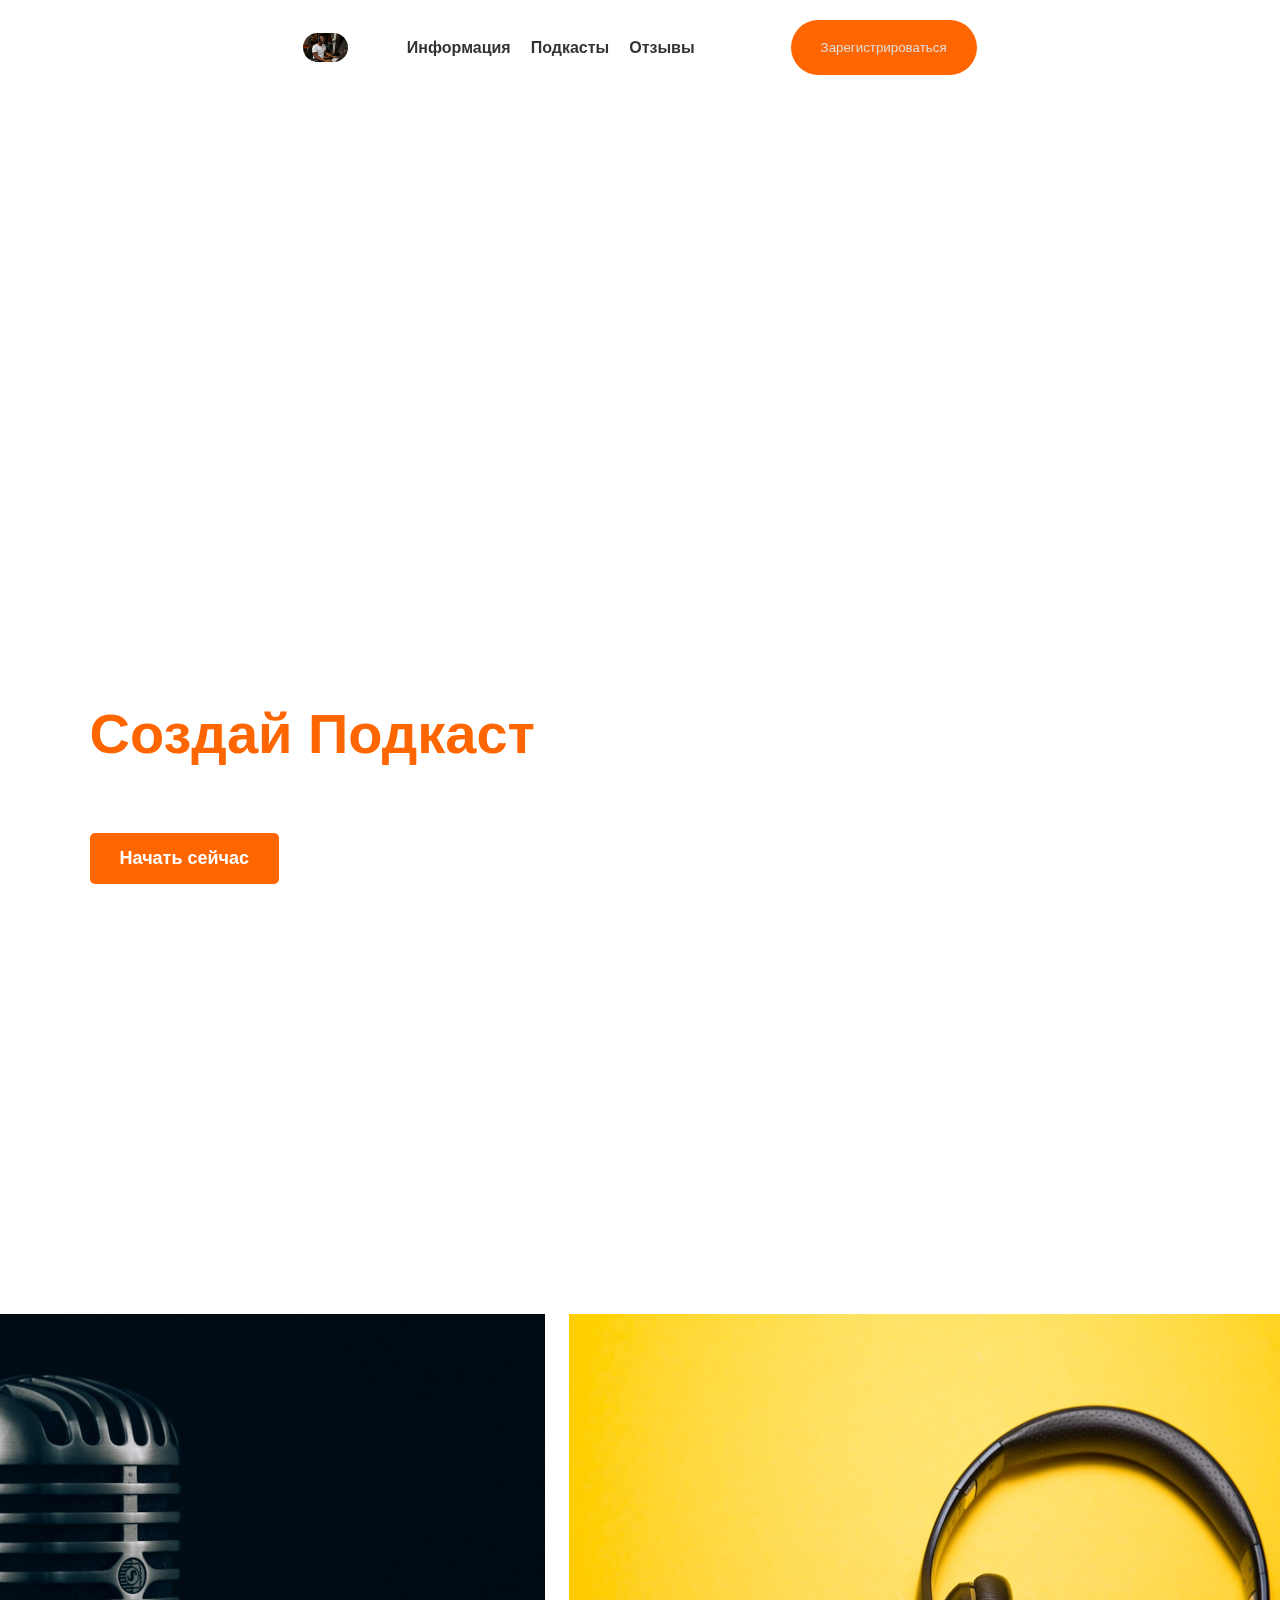
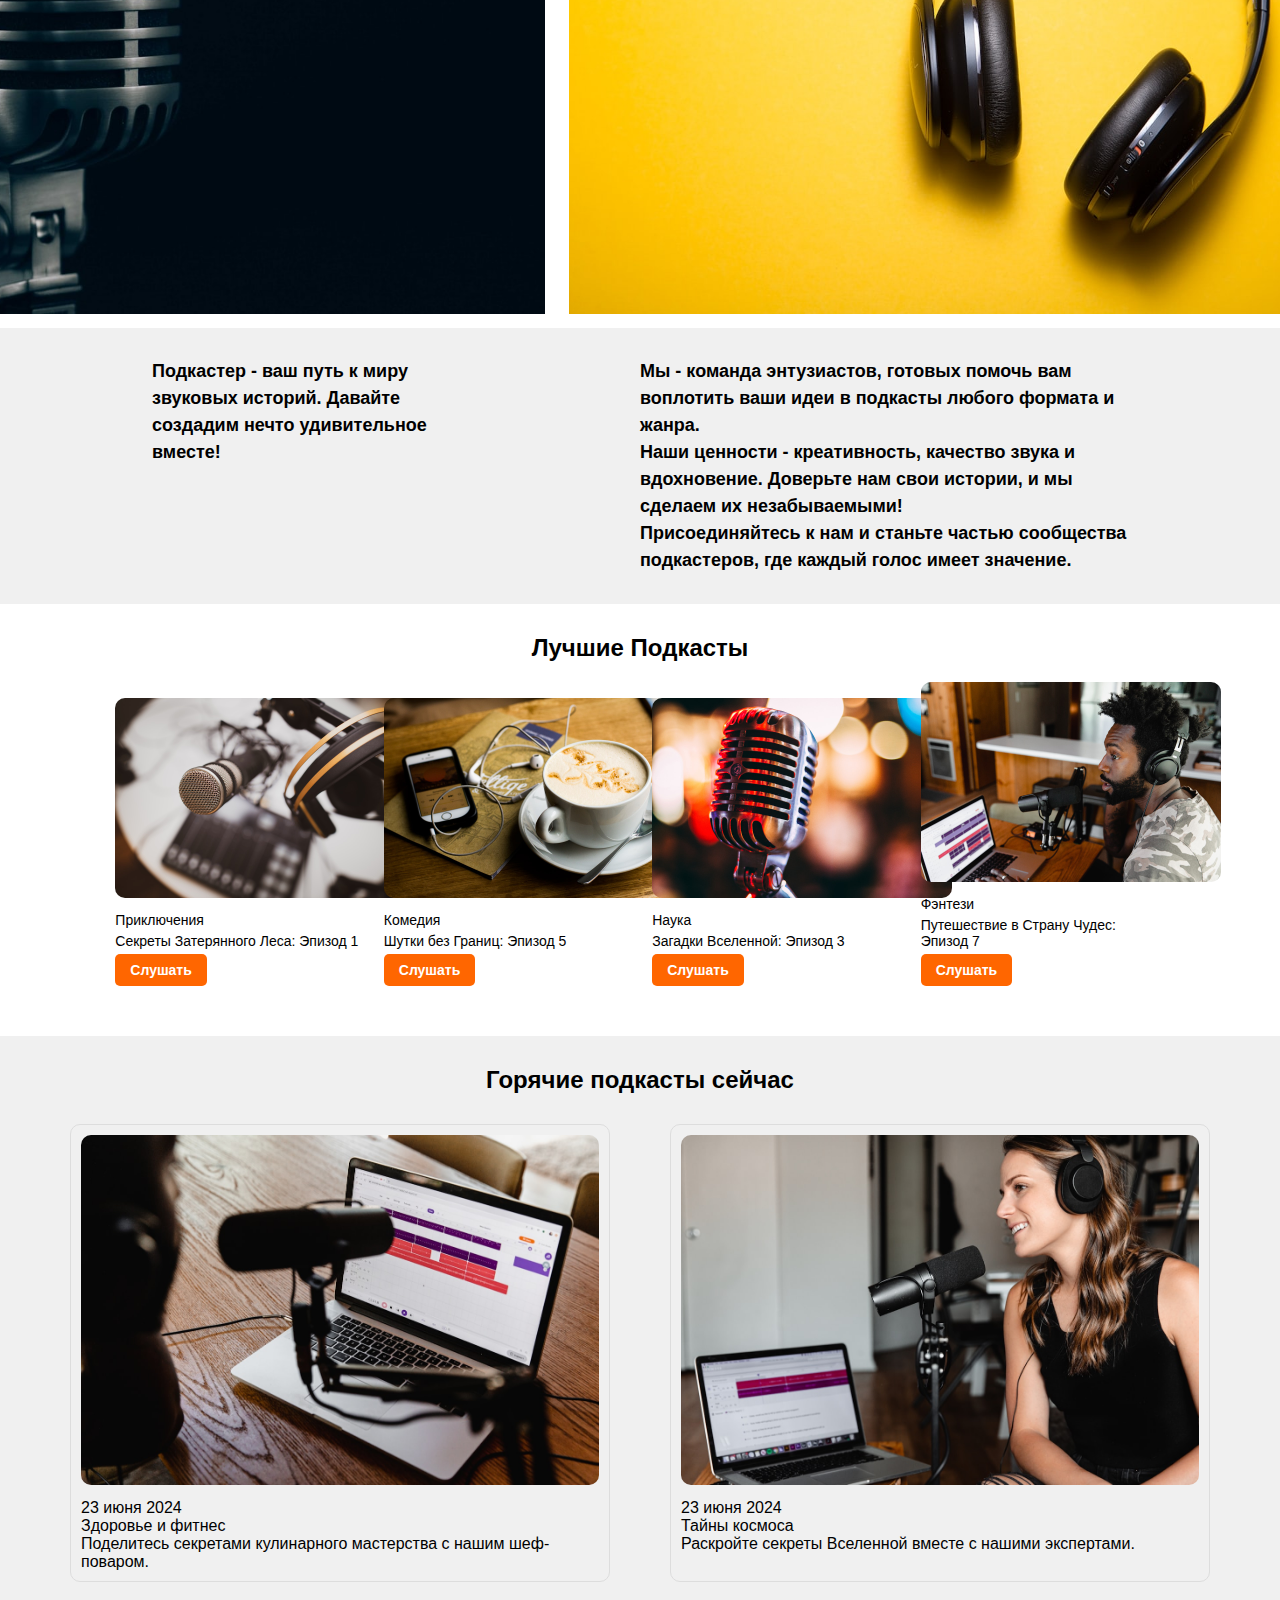
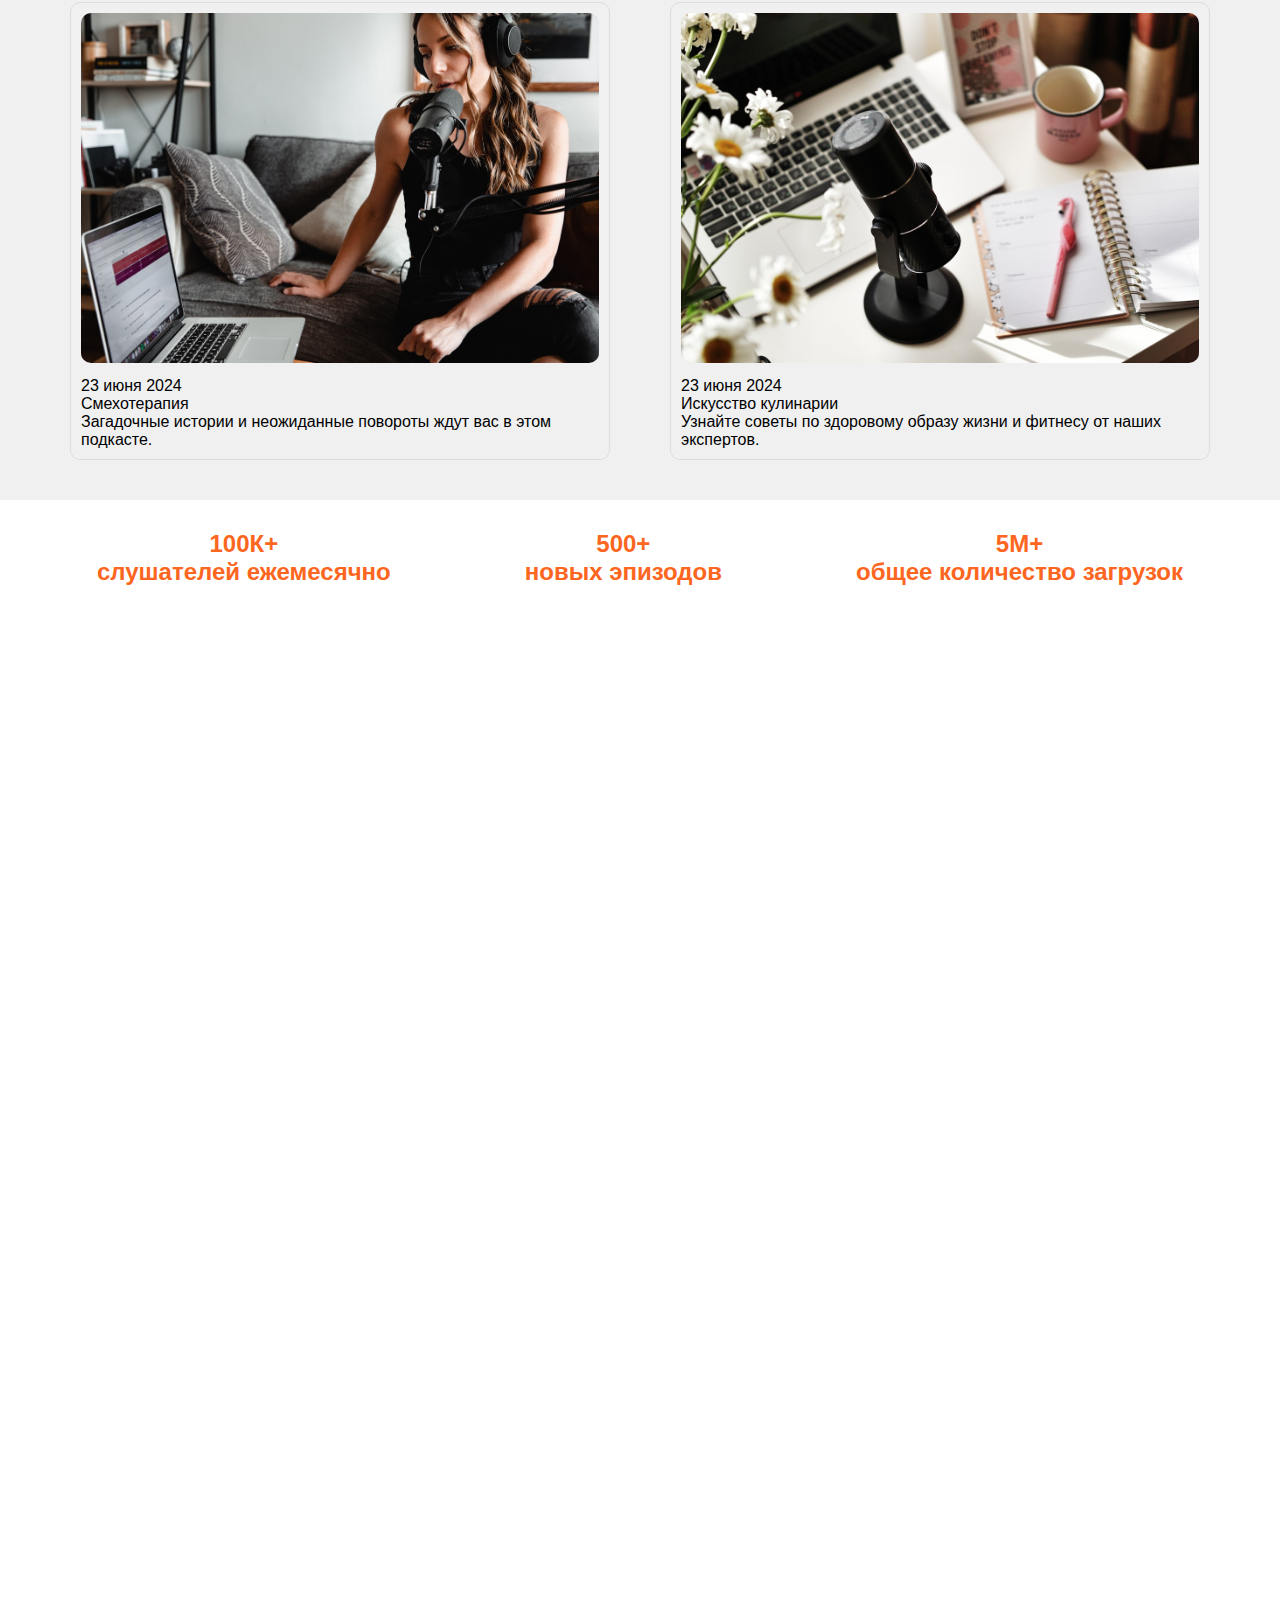
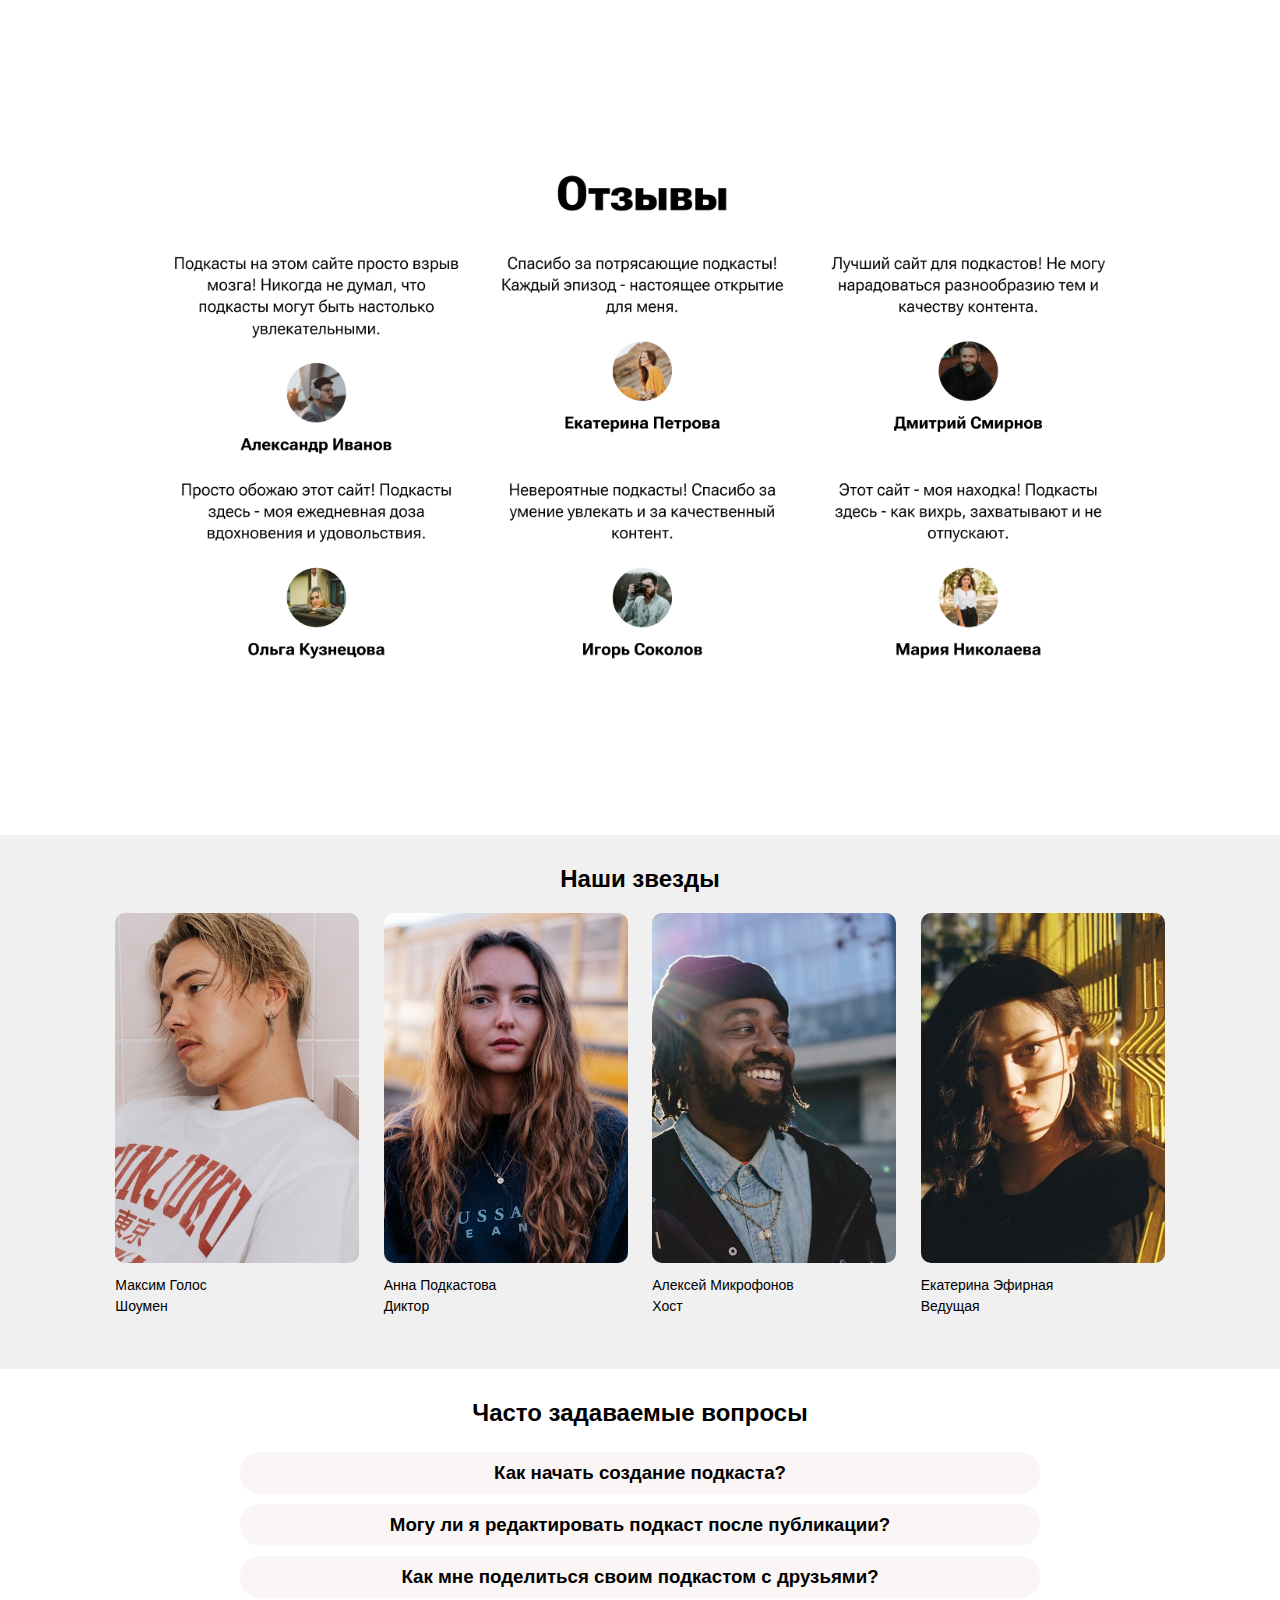
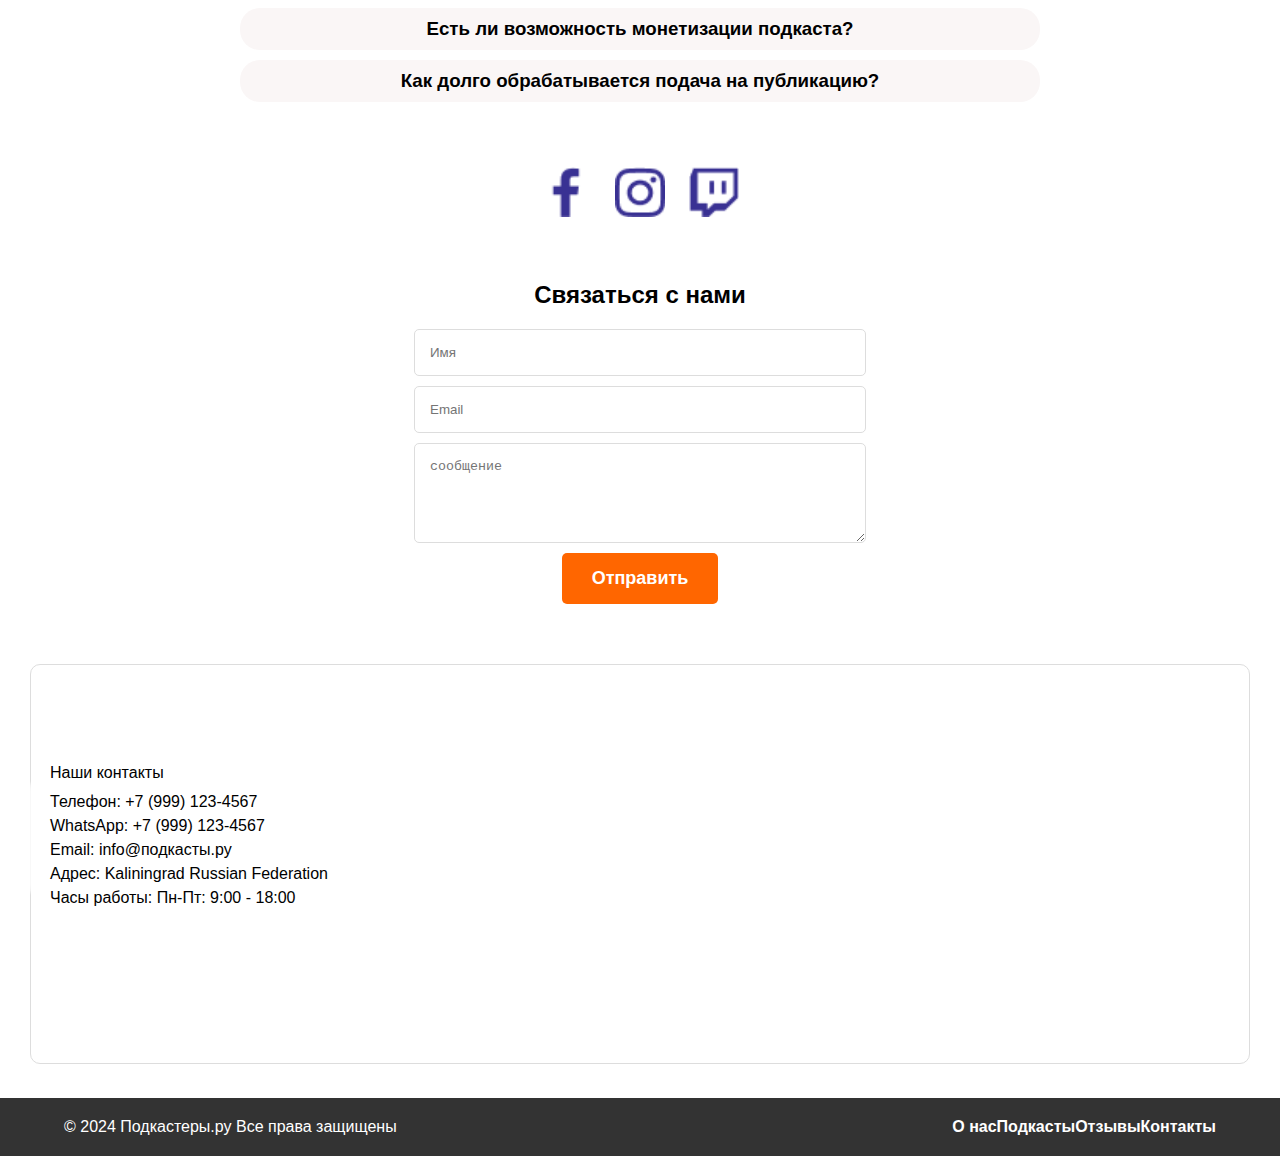
<file: index.html>
<!DOCTYPE html>
<html lang="en">
<head>
    <meta charset="UTF-8">
    <meta name="viewport" content="width=device-width, initial-scale=1.0">
    <title>Подкастер</title>
    <link rel="stylesheet" href="style.css">
</head>
<body>

    <header>
        <img class="header_Logo" src="src/1/Logo.jpeg" alt="">
        <nav>
            <li><a href="#map_info">Информация</a></li>
            <li><a href="#section_podk">Подкасты</a></li>
            <li><a href="#otzivi">Отзывы</a></li>
        </nav>
        <button class="header_but" onclick="window.location.href='regist.html'">
            <a>Зарегистрироваться</a>
          </button>
    </header>
    

    <main class="main">
        <div class="main_top">
            <div>
                <h1 class="main_zag">Создай Подкаст</h1>
            </div>
            <div>
                <p class="main_info">Погрузись в мир звуков и историй с нашим уникальным сервисом для создания подкастов!</p>
            </div>
            <div>
                <button class="main_but">Начать сейчас</button>
            </div>  
        </div>
        <div>
            <iframe class="mp4_top" width="560" height="315" src="https://www.youtube.com/embed/_VsKABxUA_8?autoplay=1&loop=1&playlist=_VsKABxUA_8&mute=1&controls=0&modestbranding=1&showinfo=0" title="YouTube video player" frameborder="0" allow="accelerometer; autoplay; clipboard-write; encrypted-media; gyroscope; picture-in-picture" allowfullscreen></iframe>
        </div>
    </main>

    <section class="section_top">
        <div class="slider">
            <img src="src/3/1.jpeg" alt="Image 1">
            <img src="src/3/2.jpeg" alt="Image 2">
            <img src="src/3/3.jpeg" alt="Image 3">
            <img src="src/3/4.jpeg" alt="Image 4">
            <img src="src/3/5.jpeg" alt="Image 5">
            <img src="src/3/6.jpeg" alt="Image 6">
            <img src="src/3/7.jpeg" alt="Image 7">
          </div>
    </section>

    <section class="section_text">
        <div class="section_text_item">
            <p>
                Подкастер - ваш путь к миру<br>
                звуковых историй. Давайте<br>
                создадим нечто удивительное<br>
                вместе!<br>
            </p>
        </div>
        <div class="section_text_item">
            <p>
                Мы - команда энтузиастов, готовых помочь вам воплотить
                ваши идеи в подкасты любого формата и жанра.<br>
            
                Наши ценности - креативность, качество звука и
                вдохновение. Доверьте нам свои истории, и мы сделаем их
                незабываемыми!<br>
            
                Присоединяйтесь к нам и станьте частью сообщества
                подкастеров, где каждый голос имеет значение.<br>
            </p>
        </div>
    </section>

    <section class="section_podk">
        <p class="section_podk_zag">Лучшие Подкасты</p>
        <div class="section_podk_item">
            <img src="src/5/1.jpeg" alt="">
            <p class="section_podk_item_text">Приключения</p>
            <p class="section_podk_item_text">Секреты Затерянного
                Леса: Эпизод 1</p>
            <button class="section_podk_item_but">Слушать</button>
        </div>
        <div class="section_podk_item">
            <img src="src/5/2.jpeg" alt="">
            <p class="section_podk_item_text">Комедия</p>
            <p class="section_podk_item_text">Шутки без Границ:
                Эпизод 5</p>
            <button class="section_podk_item_but">Слушать</button>
        </div>
        <div class="section_podk_item">
            <img src="src/5/3.jpeg" alt="">
            <p class="section_podk_item_text">Наука</p>
            <p class="section_podk_item_text">Загадки Вселенной:
                Эпизод 3</p>
            <button class="section_podk_item_but">Слушать</button>
        </div>
        <div class="section_podk_item">
            <img src="src/5/4.jpeg" alt="">
            <p class="section_podk_item_text">Фэнтези</p>
            <p class="section_podk_item_text">Путешествие в
                Страну Чудес: Эпизод
                7</p>
            <button class="section_podk_item_but">Слушать</button>
        </div>
    </section>

    <section id="section_podk" class="section_podk_top">
        <p class="section_podk_top_zag">Горячие подкасты
            сейчас</p>
        <div class="section_podk_top_item">
            <div class="section_podk_top_item_text">
                <img src="src/4/1.jpeg" alt="">
                <p>23 июня 2024</p>
                <p>Здоровье и фитнес</p>
                <p>Поделитесь секретами кулинарного мастерства с нашим
                    шеф-поваром.</p>
            </div>
            <div class="section_podk_top_item_text">
                <img src="src/4/2.jpeg" alt="">
                <p>23 июня 2024</p>
                <p>Тайны космоса</p>
                <p>Раскройте секреты Вселенной вместе с нашими
                    экспертами.</p>
            </div>
        </div>

        <div class="section_podk_top_item">
            <div class="section_podk_top_item_text">
                <img src="src/4/3.jpeg" alt="">
                <p>23 июня 2024</p>
                <p>Смехотерапия</p>
                <p>Загадочные истории и неожиданные повороты ждут вас в
                    этом подкасте.</p>
            </div>
            <div class="section_podk_top_item_text">
                <img src="src/4/4.jpeg" alt="">
                <p>23 июня 2024</p>
                <p>Искусство кулинарии</p>
                <p>Узнайте советы по здоровому образу жизни и фитнесу от
                    наших экспертов.</p>
            </div>
        </div>

    </section>

    <section class="section_top_numbers">
        <div class="section_top_numbers_item">
            <p class="section_top_numbers_item_text">100К+</p>
            <p class="section_top_numbers_item_text">слушателей ежемесячно</p>
        </div>
        <div class="section_top_numbers_item">
            <p class="section_top_numbers_item_text">500+</p>
            <p class="section_top_numbers_item_text">новых эпизодов</p>
        </div>
        <div class="section_top_numbers_item">
            <p class="section_top_numbers_item_text">5M+</p>
            <p class="section_top_numbers_item_text">общее количество загрузок</p>
        </div>
    </section>

    <section class="section_mp4">
        <iframe class="mp4_butom" width="560" height="315"  src="https://www.youtube.com/embed/4czgXZcAFKw?autoplay=1&loop=1&playlist=4czgXZcAFKw&mute=1&controls=0&modestbranding=1&showinfo=0" title="YouTube video player" frameborder="0" allow="accelerometer; autoplay; clipboard-write; encrypted-media; gyroscope; picture-in-picture" allowfullscreen></iframe>
    </section>

    <section id="otzivi" class="section_otz">
        <img src="src/Otz/otz.png" alt="">
    </section>

    <section class="section_stars">
        <p class="section_stars_zag">Наши звезды</p>
        <div class="section_stars_item">
            <img src="src/7/1.jpeg" alt="">
            <p class="section_stars_item_text">Максим Голос</p>
            <p class="section_stars_item_text">Шоумен</p>
        </div>
        <div class="section_stars_item">
            <img src="src/7/2.jpeg" alt="">
            <p class="section_stars_item_text">Анна Подкастова</p>
            <p class="section_stars_item_text">Диктор</p>
        </div>
        <div class="section_stars_item">
            <img src="src/7/3.jpeg" alt="">
            <p class="section_stars_item_text">Алексей Микрофонов</p>
            <p class="section_stars_item_text">Хост</p>
        </div>
        <div class="section_stars_item">
            <img src="src/7/4.jpeg" alt="">
            <p class="section_stars_item_text">Екатерина Эфирная</p>
            <p class="section_stars_item_text">Ведущая</p>
        </div>
    </section>

    <section class="section_questions">
        <div class="container">
          <h2 class="section_questions_zag">Часто задаваемые вопросы</h2>
          <div class="question">
            <h3 class="question_zag">Как начать создание подкаста?</h3>
            <div class="answer">
              Для начала выберите тему и пригласите гостей!
            </div>
          </div>
          <div class="question">
            <h3 class="question_zag">Могу ли я редактировать подкаст после публикации?</h3>
            <div class="answer">
              Конечно! Воспользуйтесь нашим редактором и вносите изменения в любое время.
            </div>
          </div>
          <div class="question">
            <h3 class="question_zag">Как мне поделиться своим подкастом с друзьями?</h3>
            <div class="answer">
              Просто скопируйте ссылку на ваш эпизод и отправьте им!
            </div>
          </div>
          <div class="question">
            <h3 class="question_zag">Есть ли возможность монетизации подкаста?</h3>
            <div class="answer">
              Да, у нас есть партнерская программа для монетизации вашего контента!
            </div>
          </div>
          <div class="question">
            <h3 class="question_zag">Как долго обрабатывается подача на публикацию?</h3>
            <div class="answer">
              Обычно мы рассматриваем заявки в течение 24 часов.
            </div>
          </div>
        </div>
      </section>

    <section class="section_ico">
        <p></p>
        <a href=""><img src="src/ico/Icon1.png" alt=""></a>
        <a href=""><img src="src/ico/Icon2.png" alt=""></a>
        <a href=""><img src="src/ico/Icon3.png" alt=""></a>
    </section>

    <section id="questions" class="section_form">
        <div class="container">
            <h1 class="section_form_zag">Связаться с нами</h1>
          
            <input type="text" placeholder="Имя" required>
            <input type="email" placeholder="Email" required>
            <textarea placeholder="сообщение" required></textarea>
            <button type="submit" class="section_form_but">Отправить</button>
          </div>
    </section>


    <section id="map_info" class="section_map">
        <div class="section_map_text">
            <p>Наши контакты</p>
            <p>
                Телефон: +7 (999) 123-4567<br>
                WhatsApp: +7 (999) 123-4567<br>
                Email: info@подкасты.ру<br>
                Адрес: Kaliningrad Russian Federation<br>
                Часы работы: Пн-Пт: 9:00 - 18:00<br>
            </p>
        </div>
        <iframe class="Map" src="https://yandex.ru/map-widget/v1/?um=constructor%3A82c6f3ce0212e9d070335b5d3519e6e419ddb559f49603e19635d6a5f5e6320c&amp;source=constructor" width="100%" height="600" frameborder="0"></iframe>
    </section>

    <footer>
        <div class="footer_copyright">
            <p>© 2024 Подкастеры.ру Все права защищены</p>
        </div>
        <div class="footer_nav">
            <a href="">О нас</a>
            <a href="">Подкасты</a>
            <a href="">Отзывы</a>
            <a href="">Контакты</a>
        </div>
    </footer>


    <script>
        const questions = document.querySelectorAll('.question');

        questions.forEach(question => {
        question.addEventListener('click', () => {
            question.classList.toggle('active');
            const answer = question.querySelector('.answer');
            if (question.classList.contains('active')) {
            answer.style.display = 'block';
            } else {
            answer.style.display = 'none';
            }
        });
        });
    </script>

    <script>
        // Get the slider container and images
        const slider = document.querySelector('.slider');
        const images = slider.querySelectorAll('img');

        // Set the animation speed ( pixels per second )
        const speed = 5;

        // Set the initial translateX value
        let translateX = 0;

        // Function to move the images
        function moveImages() {
        // Update the translateX value
        translateX -= speed;

        // Move the images to the left
        images.forEach((image) => {
            image.style.transform = `translateX(${translateX}px)`;
        });

        // Check if we've reached the beginning of the slider
        if (translateX < -images[0].offsetWidth * (images.length - 1)) {
            // Reset the translateX value to 0
            translateX = 0;
        }
        }

        // Call the moveImages function every 16ms ( approx. 60fps )
        setInterval(moveImages, 16);
    </script>
</body>
</html>
</file>
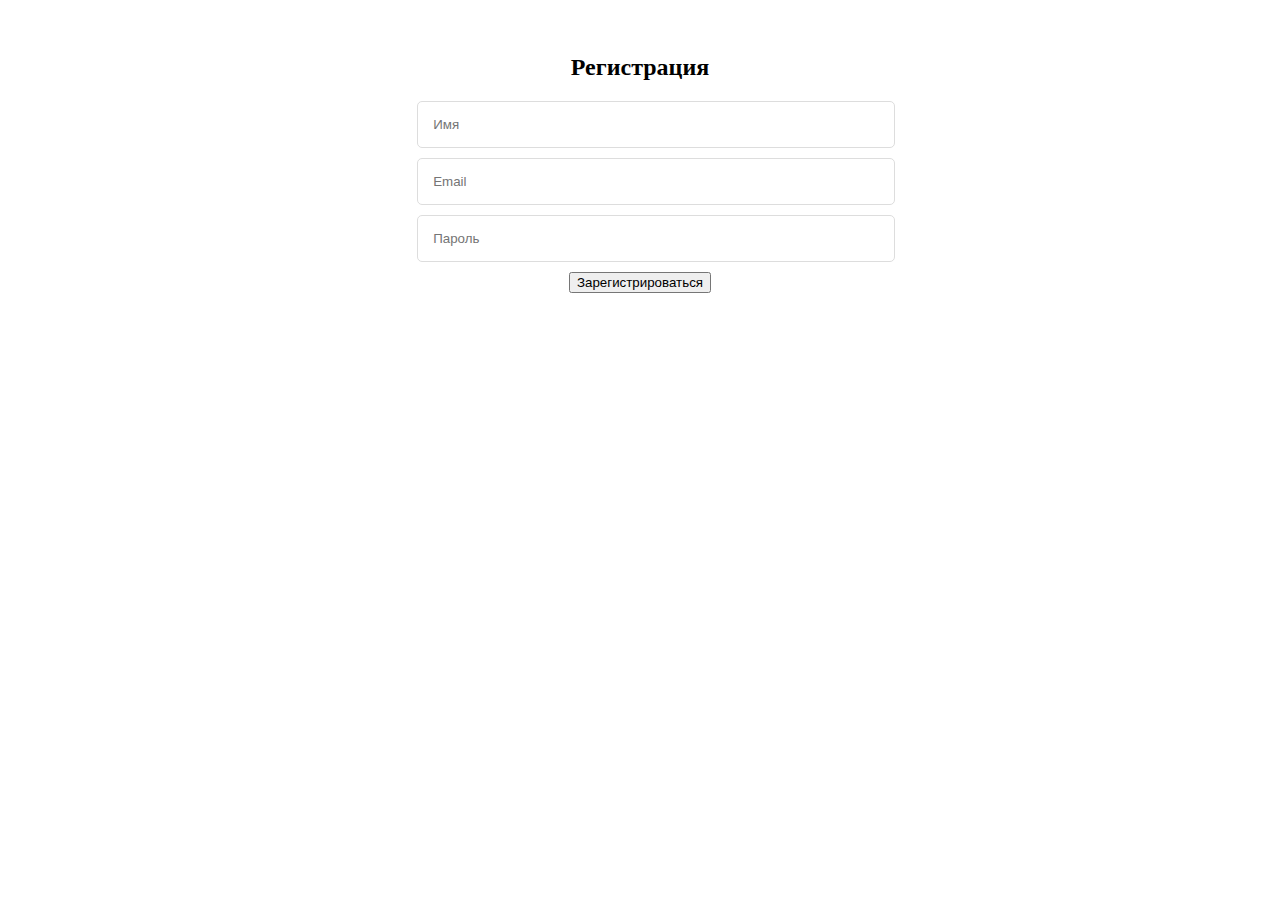
<file: regist.html>
<!DOCTYPE html>
<html lang="en">
<head>
    <meta charset="UTF-8">
    <meta name="viewport" content="width=device-width, initial-scale=1.0">
    <title>Document</title>
</head>
<body>
    <section id="questions" class="section_form">
        <div class="container">
            <h1 class="section_form_zag">Регистрация</h1>
          
            <input type="text" placeholder="Имя" required>
            <input type="email" placeholder="Email" required>
            <input type="password" placeholder="Пароль" required>
            <button class="header_but" onclick="window.location.href='index.html'">
                <a>Зарегистрироваться</a>
              </button>
          </div>
    </section>

    <style>
/* Форма обратной связи */
.section_form {
    padding: 30px;
    text-align: center;
    margin-left: 30%;
    margin-right: 30%;
}

.section_form_zag {
    font-size: 24px;
    font-weight: bold;
    margin-bottom: 20px;
}

.section_form input,
.section_form textarea {
    width: 100%;
    padding: 15px;
    margin-bottom: 10px;
    border: 1px solid #ddd;
    border-radius: 5px;
}

.section_form textarea {
    resize: vertical;
    height: 100px;
}

.section_form_but {
    background-color: #ff6600;
    color: #fff;
    padding: 15px 30px;
    border: none;
    border-radius: 5px;
    cursor: pointer;
    font-size: 18px;
    font-weight: bold;
    transition: background-color 0.3s;
}

.section_form_but:hover {
    background-color: #ff8000;
}

    </style>
</body>
</html>
</file>
<file: style.css>
/* Общие стили */
* {
    margin: 0;
    padding: 0;
    box-sizing: border-box;
}

body {
    font-family: Arial, sans-serif;
    background-color: #ffffff;
}

/* Шапка */
header {
    background-color: #ffffffce;
    top: 10px;
    padding: 10px;
    margin-left: 20%;
    margin-right: 20%;
    border-radius: 50px;
    display: flex;
    justify-content: space-between;
    align-items: center;
    position: fixed;
    z-index: 5;
}

.header_Logo {
    width: 6%;
    margin-left: 5%;
    border-radius: 50px;
}

nav {
    display: flex;
    list-style: none;
    margin-right: 5%;
    gap: 20px;
}


nav a {
    text-decoration: none;
    color: #333;
    font-weight: bold;
}

.header_but {
    background-color: #ff6600;
    color: #fff;
    padding: 20px 30px;
    border: none;
    border-radius: 50px;
    cursor: pointer;
    margin-right: 5%;
}

.header_but a{
    color: #ddd;
    text-decoration: none;
}

/* Основной контент */
.main_top{
    position: absolute;
    top: 75%;
    left: 5%;
    border-radius: 30px;
    padding: 2%;
}

.main {
    padding: 50px;
}

.main_zag {
    font-size: 56px;
    font-weight: bold;
    margin-bottom: 20px;
    color: #ff6600;
}

.main_info {
    font-size: 18px;
    line-height: 1.5;
    margin-bottom: 20px;
    color: #fff;
}

.main_but {
    background-color: #ff6600;
    color: #fff;
    padding: 15px 30px;
    border: none;
    border-radius: 5px;
    cursor: pointer;
    font-size: 18px;
    font-weight: bold;
    transition: background-color 0.3s;
}

.main_but:hover {
    background-color: #555;
}

.mp4_top {
    margin: -50px;
    width: 2300px;
    height: 1300px;
}

.section_top{
    display: flex;
    flex-direction: row;
    justify-content: center;
    align-items: center;

}

.section_top img{
    width: 100%;
    height: 100%;
}

/* Style the slider container */
.slider {
    position: relative;
    width: 100%; /* adjust the width to your needs */
    height: 50%; /* adjust the height to your needs */
    overflow: hidden;
    white-space: nowrap; /* make the images inline */
  }
  
  /* Style the slider images */
  .slider img {
    width: 800px; /* adjust the width to your needs */
    height: 600px; /* adjust the height to your needs */
    margin: 10px; /* add some margin between images */
    transition: transform 0.5s; /* add a smooth transition effect */
  }
  
  /* Make the images inline and move them to the left */
  .slider img {
    display: inline-block;
    transform: translateX(0);
  }



/* Текстовый раздел */
.section_text {
    background-color: #f0f0f0;
    display: flex;
    justify-content: center;
    padding: 30px;
}

.section_text_item {
    width: 40%;
    text-align: left;
}

.section_text_item p {

    line-height: 1.5;
    font-weight: bold;
    font-size: 18px;
}

/* Раздел с подкастами */
.section_podk {
    padding: 30px;
    text-align: center;
}

.section_podk_zag {
    font-size: 24px;
    font-weight: bold;
    margin-bottom: 20px;
}

.section_podk_item {
    display: inline-block;
    width: 20%;
    text-align: left;
    margin: 0 10px 20px 10px;
}

.section_podk_item img {
    width: 300px;
    height: 200px;
    object-fit: cover;
    border-radius: 10px;
    margin-bottom: 10px;
}

.section_podk_item_text {
    font-size: 14px;
    margin-bottom: 5px;
}

.section_podk_item_but {
    background-color: #ff6600;
    color: #fff;
    padding: 8px 15px;
    border: none;
    border-radius: 5px;
    cursor: pointer;
    font-size: 14px;
    font-weight: bold;
    transition: background-color 0.3s;
}

.section_podk_item_but:hover {
    background-color: #ff8000;
}

/* Верхний раздел с подкастами */
.section_podk_top {
    background-color: #f0f0f0;
    padding: 30px;
    text-align: center;
}

.section_podk_top_zag {
    font-size: 24px;
    font-weight: bold;
    margin-bottom: 20px;
}

.section_podk_top_item {
    display: flex;
    justify-content: space-around;
    padding: 10px;
}

.section_podk_top_item_text {
    width: 45%;
    text-align: left;
    padding: 10px;
    border: 1px solid #ddd;
    border-radius: 10px;
}

.section_podk_top_item_text img {
    width: 100%;
    height: 350px;
    object-fit: cover;
    border-radius: 10px;
    margin-bottom: 10px;
}

/* Раздел с цифрами */
.section_top_numbers {
    display: flex;
    justify-content: space-around;
    padding: 30px;
}

.section_top_numbers_item {
    text-align: center;
}

.section_top_numbers_item_text {
    color: rgb(252, 102, 32);
    font-size: 24px;
    font-weight: bold;
}

/* Видео раздела */
.section_mp4 {
    padding: 30px;
    text-align: center;
}

.mp4_butom {
    width: 100%;
    height: 1000px;
    border-radius: 10px;
}

/* Отзывы */
.section_otz {
    padding: 30px;
    text-align: center;
}

.section_otz img {
    width: 100%;
    height: auto;
    border-radius: 10px;
}

/* Звезды */
.section_stars {
    background-color: #f0f0f0;
    padding: 30px;
    text-align: center;
}

.section_stars_zag {
    font-size: 24px;
    font-weight: bold;
    margin-bottom: 20px;
}

.section_stars_item {
    display: inline-block;
    width: 20%;
    text-align: left;
    margin: 0 10px 20px 10px;
}

.section_stars_item img {
    width: 100%;
    height: 350px;
    object-fit: cover;
    border-radius: 10px;
    margin-bottom: 10px;
}

.section_stars_item_text {
    font-size: 14px;
    margin-bottom: 5px;
}

/* Часто задаваемые вопросы */
.section_questions {
    padding: 30px;
    text-align: center;
}

.section_questions_zag {
    font-size: 24px;
    font-weight: bold;
    margin-bottom: 20px;
}

.answer {
    display: none;
    transition: display 0.5s; 
  }
  
  .question.active .answer {
    display: block;
  }

.answer {
    font-size: 16px;
    line-height: 1.5;
    margin-bottom: 30px;
}

.question{
    padding: 10px;
    margin: 5px;
    border-radius: 20px;
    background-color: #faf6f6;
    width: 800px;
}

.container{
    display: flex;
    align-items: center;
    justify-content: center;
    flex-direction: column;
}

/* Иконки соц сетей */
.section_ico {
    padding: 30px;
    text-align: center;
}

.section_ico img {
    width: 50px;
    height: 50px;
    margin: 0 10px;
}

/* Форма обратной связи */
.section_form {
    padding: 30px;
    text-align: center;
    margin-left: 30%;
    margin-right: 30%;
}

.section_form_zag {
    font-size: 24px;
    font-weight: bold;
    margin-bottom: 20px;
}

.section_form input,
.section_form textarea {
    width: 100%;
    padding: 15px;
    margin-bottom: 10px;
    border: 1px solid #ddd;
    border-radius: 5px;
}

.section_form textarea {
    resize: vertical;
    height: 100px;
}

.section_form_but {
    background-color: #ff6600;
    color: #fff;
    padding: 15px 30px;
    border: none;
    border-radius: 5px;
    cursor: pointer;
    font-size: 18px;
    font-weight: bold;
    transition: background-color 0.3s;
}

.section_form_but:hover {
    background-color: #ff8000;
}

/* Карта */
.section_map {
    padding: 30px;
    text-align: center;
}

.section_map_text {
    position: absolute;
    background-color: #ffffffcb;
    margin-top: 6%;
    padding: 20px;
    border-radius: 50px;
    text-align: left;
    margin-bottom: 20px;

}

.section_map_text p {
    font-size: 16px;
    line-height: 1.5;
    margin-bottom: 5px;
}

.Map {
    width: 100%;
    height: 400px;
    border: 1px solid #ddd;
    border-radius: 10px;
}

/* Футер */
footer {
    background-color: #333;
    color: #fff;
    padding: 20px 0;
    display: flex;
    justify-content: space-between;
    align-items: center;
}

.footer_copyright {
    margin-left: 5%;
}

.footer_nav {
    display: flex;
    list-style: none;
    margin-right: 5%;
}

.footer_nav li {
    margin-right: 20px;
}

.footer_nav a {
    text-decoration: none;
    color: #fff;
    font-weight: bold;
}
</file>
